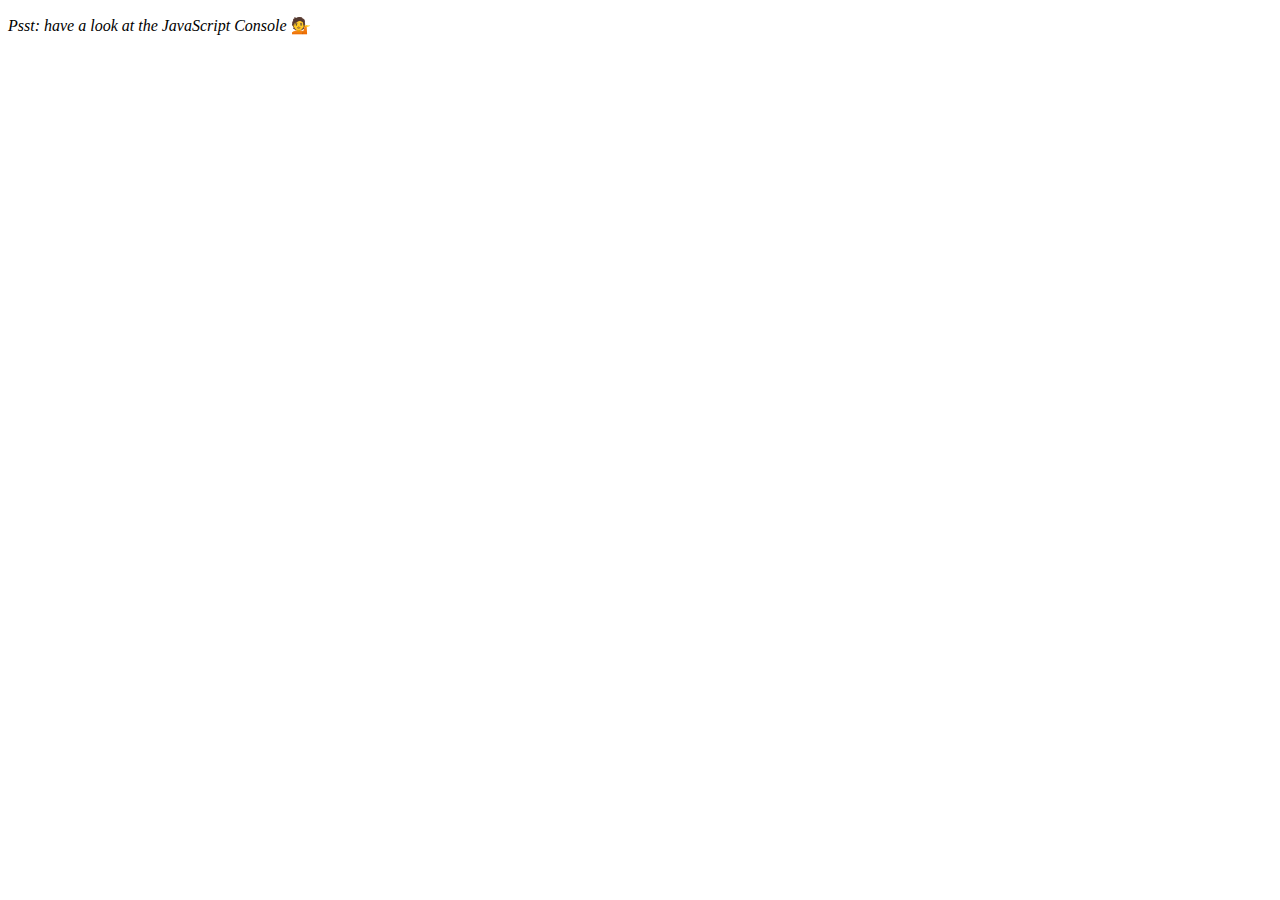
<file: 04 - Array Cardio Day 1/index.html>
<!DOCTYPE html>
<html lang="en">
<head>
  <meta charset="UTF-8">
  <title>Array Cardio 💪</title>
</head>
<body>
  <p><em>Psst: have a look at the JavaScript Console</em> 💁</p>
  <script>
    // Get your shorts on - this is an array workout!
    // ## Array Cardio Day 1

    // Some data we can work with

    const inventors = [
      { first: 'Albert', last: 'Einstein', year: 1879, passed: 1955 },
      { first: 'Isaac', last: 'Newton', year: 1643, passed: 1727 },
      { first: 'Galileo', last: 'Galilei', year: 1564, passed: 1642 },
      { first: 'Marie', last: 'Curie', year: 1867, passed: 1934 },
      { first: 'Johannes', last: 'Kepler', year: 1571, passed: 1630 },
      { first: 'Nicolaus', last: 'Copernicus', year: 1473, passed: 1543 },
      { first: 'Max', last: 'Planck', year: 1858, passed: 1947 },
      { first: 'Katherine', last: 'Blodgett', year: 1898, passed: 1979 },
      { first: 'Ada', last: 'Lovelace', year: 1815, passed: 1852 },
      { first: 'Sarah E.', last: 'Goode', year: 1855, passed: 1905 },
      { first: 'Lise', last: 'Meitner', year: 1878, passed: 1968 },
      { first: 'Hanna', last: 'Hammarström', year: 1829, passed: 1909 }
    ];

    const people = ['Beck, Glenn', 'Becker, Carl', 'Beckett, Samuel', 'Beddoes, Mick', 'Beecher, Henry', 'Beethoven, Ludwig', 'Begin, Menachem', 'Belloc, Hilaire', 'Bellow, Saul', 'Benchley, Robert', 'Benenson, Peter', 'Ben-Gurion, David', 'Benjamin, Walter', 'Benn, Tony', 'Bennington, Chester', 'Benson, Leana', 'Bent, Silas', 'Bentsen, Lloyd', 'Berger, Ric', 'Bergman, Ingmar', 'Berio, Luciano', 'Berle, Milton', 'Berlin, Irving', 'Berne, Eric', 'Bernhard, Sandra', 'Berra, Yogi', 'Berry, Halle', 'Berry, Wendell', 'Bethea, Erin', 'Bevan, Aneurin', 'Bevel, Ken', 'Biden, Joseph', 'Bierce, Ambrose', 'Biko, Steve', 'Billings, Josh', 'Biondo, Frank', 'Birrell, Augustine', 'Black, Elk', 'Blair, Robert', 'Blair, Tony', 'Blake, William'];


    // Array.prototype.filter()
    // 1. Filter the list of inventors for those who were born in the 1500's
    const fifteen = inventors.filter(inventor => (inventor.year >= 1500 && inventor.year < 1600));
    console.table(fifteen);



    // Array.prototype.map()
    // 2. Give us an array of the inventors' first and last names
    const fullNames = inventors.map(inventor => `${inventor.first} ${inventor.last}`);
    console.log(fullNames);



    // Array.prototype.sort()
    // 3. Sort the inventors by birthdate, oldest to youngest
    const ordered = inventors.sort((a, b) => a.year > b.year ? 1 : -1);
    console.table(ordered);



    // Array.prototype.reduce()
    // 4. How many years did all the inventors live?
    const totalYears = inventors.reduce((total, inventor) => {
      return total + (inventor.passed - inventor.year);
    }, 0);
    console.log(totalYears);



    // 5. Sort the inventors by years lived
    const oldest = inventors.sort((a, b) => {
      const lastGuy = a.passed - a.year;
      const nextGuy = b.passed - b.year;
      return lastGuy > nextGuy ? -1 : 1;
    });
    console.table(oldest);



    // 6. create a list of Boulevards in Paris that contain 'de' anywhere in the name

    // https://en.wikipedia.org/wiki/Category:Boulevards_in_Paris
    //const category = [...document.querySelectorAll('.mw-category a')];
    //const de = category
    //              .map(link => link.textContent)
    //              .filter(streetName => streetName.includes('de'));
    //console.log(de);



    // 7. sort Exercise
    // Sort the people alphabetically by last name
    const alpha = people.sort((lastOne, nextOne) => {
      const [aLast, aFirst] = lastOne.split(', ');
      const [bLast, bFirst] = nextOne.split(', ');
      return aLast > bLast ? 1 : -1;
    });
    console.log(alpha);



    // 8. Reduce Exercise
    // Sum up the instances of each of these
    const data = ['car', 'car', 'truck', 'truck', 'bike', 'walk', 'car', 'van', 'bike', 'walk', 'car', 'van', 'car', 'truck' ];

    const transportation = data.reduce((obj, item) => {
      if (!obj[item]) {
        obj[item] = 0;
      }
      obj[item]++;
      return obj;
    }, {});
    console.log(transportation);


  </script>
</body>
</html>
</file>
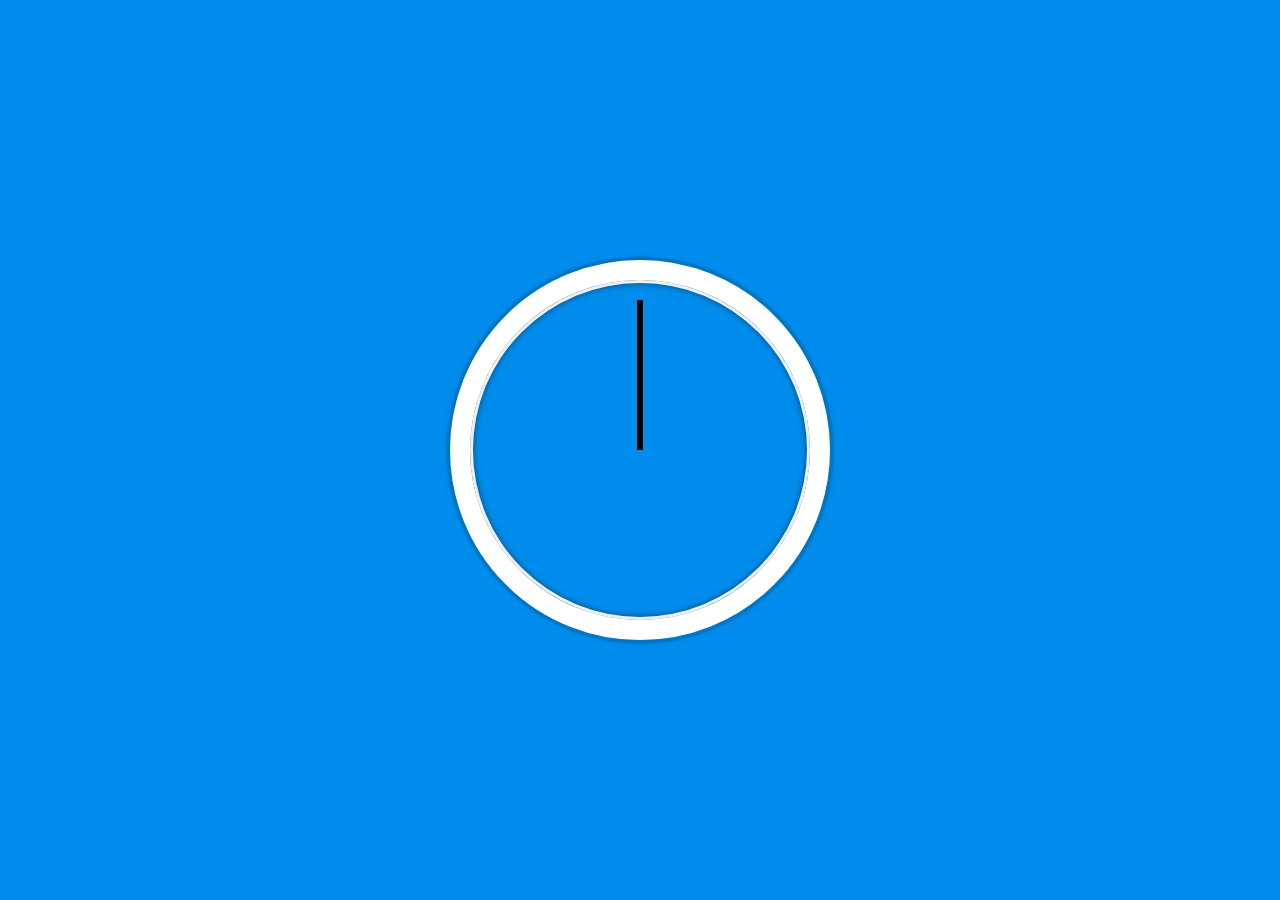
<file: JS-CSS-Clock/index.html>
<!DOCTYPE html>
<html lang="en">
<head>
  <meta charset="UTF-8">
  <title>JS + CSS Clock</title>
</head>
<body>


    <div class="clock">
      <div class="clock-face">
        <div class="hand hour-hand"></div>
        <div class="hand min-hand"></div>
        <div class="hand second-hand"></div>
      </div>
    </div>


  <style>
    html {
      background:#018DED url(http://unsplash.it/1500/1000?image=881&blur=50);
      background-size:cover;
      font-family:'helvetica neue';
      text-align: center;
      font-size: 10px;
    }

    body {
      margin: 0;
      font-size: 2rem;
      display:flex;
      flex:1;
      min-height: 100vh;
      align-items: center;
    }

    .clock {
      width: 30rem;
      height: 30rem;
      border:20px solid white;
      border-radius:50%;
      margin:50px auto;
      position: relative;
      padding:2rem;
      box-shadow:
        0 0 0 4px rgba(0,0,0,0.1),
        inset 0 0 0 3px #EFEFEF,
        inset 0 0 10px black,
        0 0 10px rgba(0,0,0,0.2);
    }

    .clock-face {
      position: relative;
      width: 100%;
      height: 100%;
      transform: translateY(-3px); /* account for the height of the clock hands */
    }

    .hand {
      width:50%;
      height:6px;
      background:black;
      position: absolute;
      top:50%;
      transform-origin: 100%;
      transform: rotate(90deg);
      transition: all 0.05s;
      transition-timing-function: cubic-bezier(0.1, 2.7, 0.58, 1);
    }

  </style>

  <script>
    const secondHand = document.querySelector('.second-hand');
    const minHand = document.querySelector('.min-hand');
    const hourHand = document.querySelector('.hour-hand');

    function setDate() {
      const now = new Date();

      const seconds = now.getSeconds();
      const secondsDegrees = ((seconds / 60) * 360) + 90;
      secondHand.style.transform = `rotate(${secondsDegrees}deg)`;

      const mins = now.getMinutes();
      const minsDegrees = ((mins / 60) * 360) + 90;
      minHand.style.transform = `rotate(${minsDegrees}deg)`;

      const hour = now.getMinutes();
      const hourDegrees = ((mins / 12) * 360) + 90;
      hourHand.style.transform = `rotate(${hourDegrees}deg)`;
    }

    setInterval(setDate, 1000);

  </script>
</body>
</html>
</file>
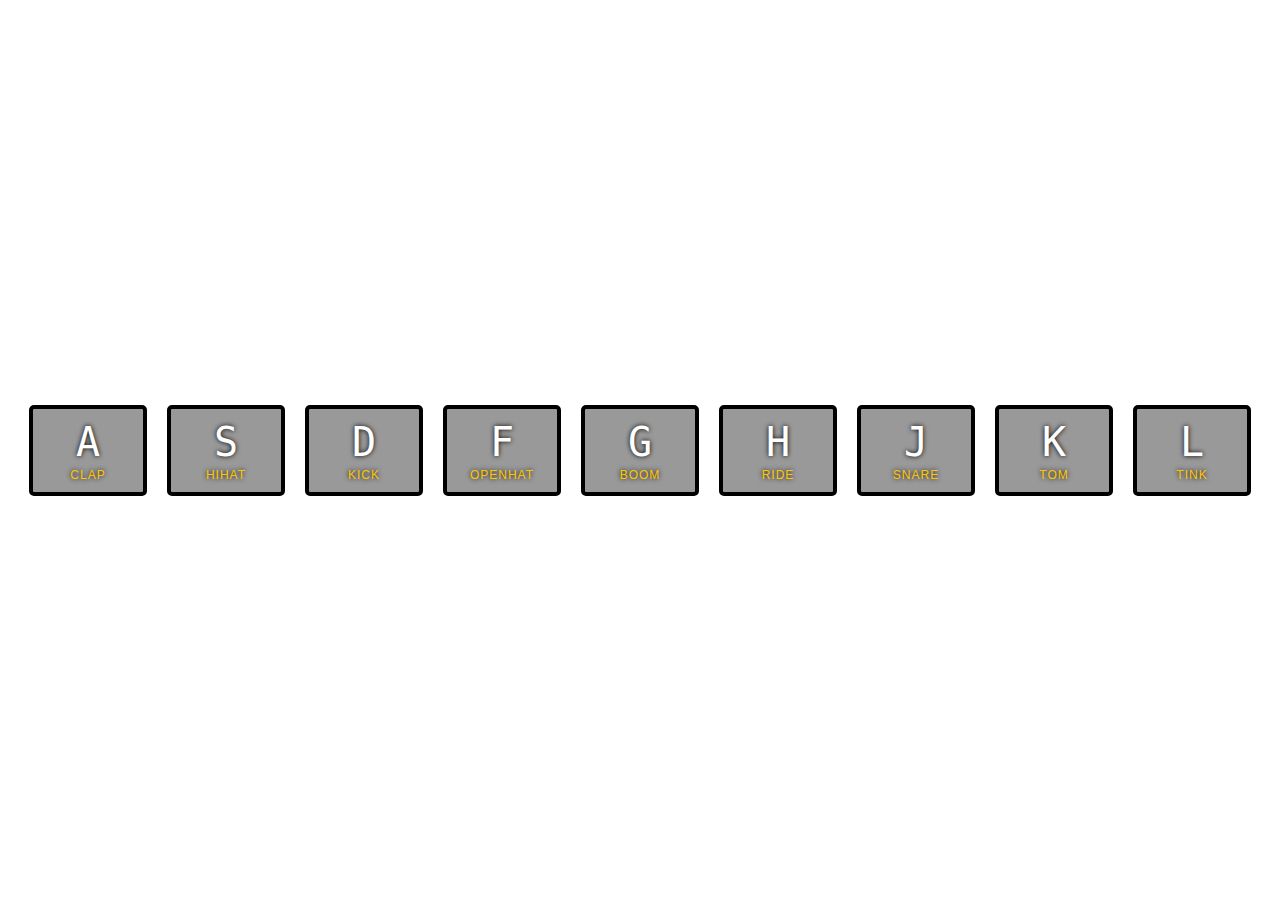
<file: JS-Drum-Kit/index.html>
<!DOCTYPE html>
<html lang="en">
  <head>
    <meta charset="UTF-8">
    <title>JS Drum Kit</title>
    <link rel="stylesheet" href="style.css">
  </head>
  <body>


    <div class="keys">
      <div data-key="65" class="key">
        <kbd>A</kbd>
        <span class="sound">clap</span>
      </div>
      <div data-key="83" class="key">
        <kbd>S</kbd>
        <span class="sound">hihat</span>
      </div>
      <div data-key="68" class="key">
        <kbd>D</kbd>
        <span class="sound">kick</span>
      </div>
      <div data-key="70" class="key">
        <kbd>F</kbd>
        <span class="sound">openhat</span>
      </div>
      <div data-key="71" class="key">
        <kbd>G</kbd>
        <span class="sound">boom</span>
      </div>
      <div data-key="72" class="key">
        <kbd>H</kbd>
        <span class="sound">ride</span>
      </div>
      <div data-key="74" class="key">
        <kbd>J</kbd>
        <span class="sound">snare</span>
      </div>
      <div data-key="75" class="key">
        <kbd>K</kbd>
        <span class="sound">tom</span>
      </div>
      <div data-key="76" class="key">
        <kbd>L</kbd>
        <span class="sound">tink</span>
      </div>
    </div>

    <audio data-key="65" src="sounds/clap.wav"></audio>
    <audio data-key="83" src="sounds/hihat.wav"></audio>
    <audio data-key="68" src="sounds/kick.wav"></audio>
    <audio data-key="70" src="sounds/openhat.wav"></audio>
    <audio data-key="71" src="sounds/boom.wav"></audio>
    <audio data-key="72" src="sounds/ride.wav"></audio>
    <audio data-key="74" src="sounds/snare.wav"></audio>
    <audio data-key="75" src="sounds/tom.wav"></audio>
    <audio data-key="76" src="sounds/tink.wav"></audio>

    <script>
      function playSound(e) {
        const audio = document.querySelector(`audio[data-key="${e.keyCode}"]`);
        const key = document.querySelector(`.key[data-key="${e.keyCode}"]`);
        if (!audio) return; // stop the function from running all together
        audio.currentTime = 0; // rewind to the start
        audio.play();
        key.classList.add('playing');
      }


      const keys = document.querySelectorAll('.key');

      function removeTransition(e) {
        if (e.propertyName !== 'transform') return; // skip if it's not a transform

        this.classList.remove('playing');
      }

      keys.forEach( key => key.addEventListener('transitionend', removeTransition));

      window.addEventListener('keydown', playSound);
    </script>


  </body>
</html>
</file>
<file: JS-Drum-Kit/style.css>
html {
  font-size: 10px;
  background: url(http://i.imgur.com/b9r5sEL.jpg) bottom center;
  background-size: cover;
}
body,html {
  margin: 0;
  padding: 0;
  font-family: sans-serif;
}

.keys {
  display: flex;
  flex: 1;
  min-height: 100vh;
  align-items: center;
  justify-content: center;
}

.key {
  border: .4rem solid black;
  border-radius: .5rem;
  margin: 1rem;
  font-size: 1.5rem;
  padding: 1rem .5rem;
  transition: all .07s ease;
  width: 10rem;
  text-align: center;
  color: white;
  background: rgba(0,0,0,0.4);
  text-shadow: 0 0 .5rem black;
}

.playing {
  transform: scale(1.1);
  border-color: #ffc600;
  box-shadow: 0 0 1rem #ffc600;
}

.record-audio {
  color: #fbcd41;
  position: absolute;
  right: 0;
  top: 0;
  font-size: 30px;
}

.play-record {
  color: #fbcd41;
  position: absolute;
  left: 0;
  top: 0;
  font-size: 30px;
}

kbd {
  display: block;
  font-size: 4rem;
}

.sound {
  font-size: 1.2rem;
  text-transform: uppercase;
  letter-spacing: .1rem;
  color: #ffc600;
}
</file>
